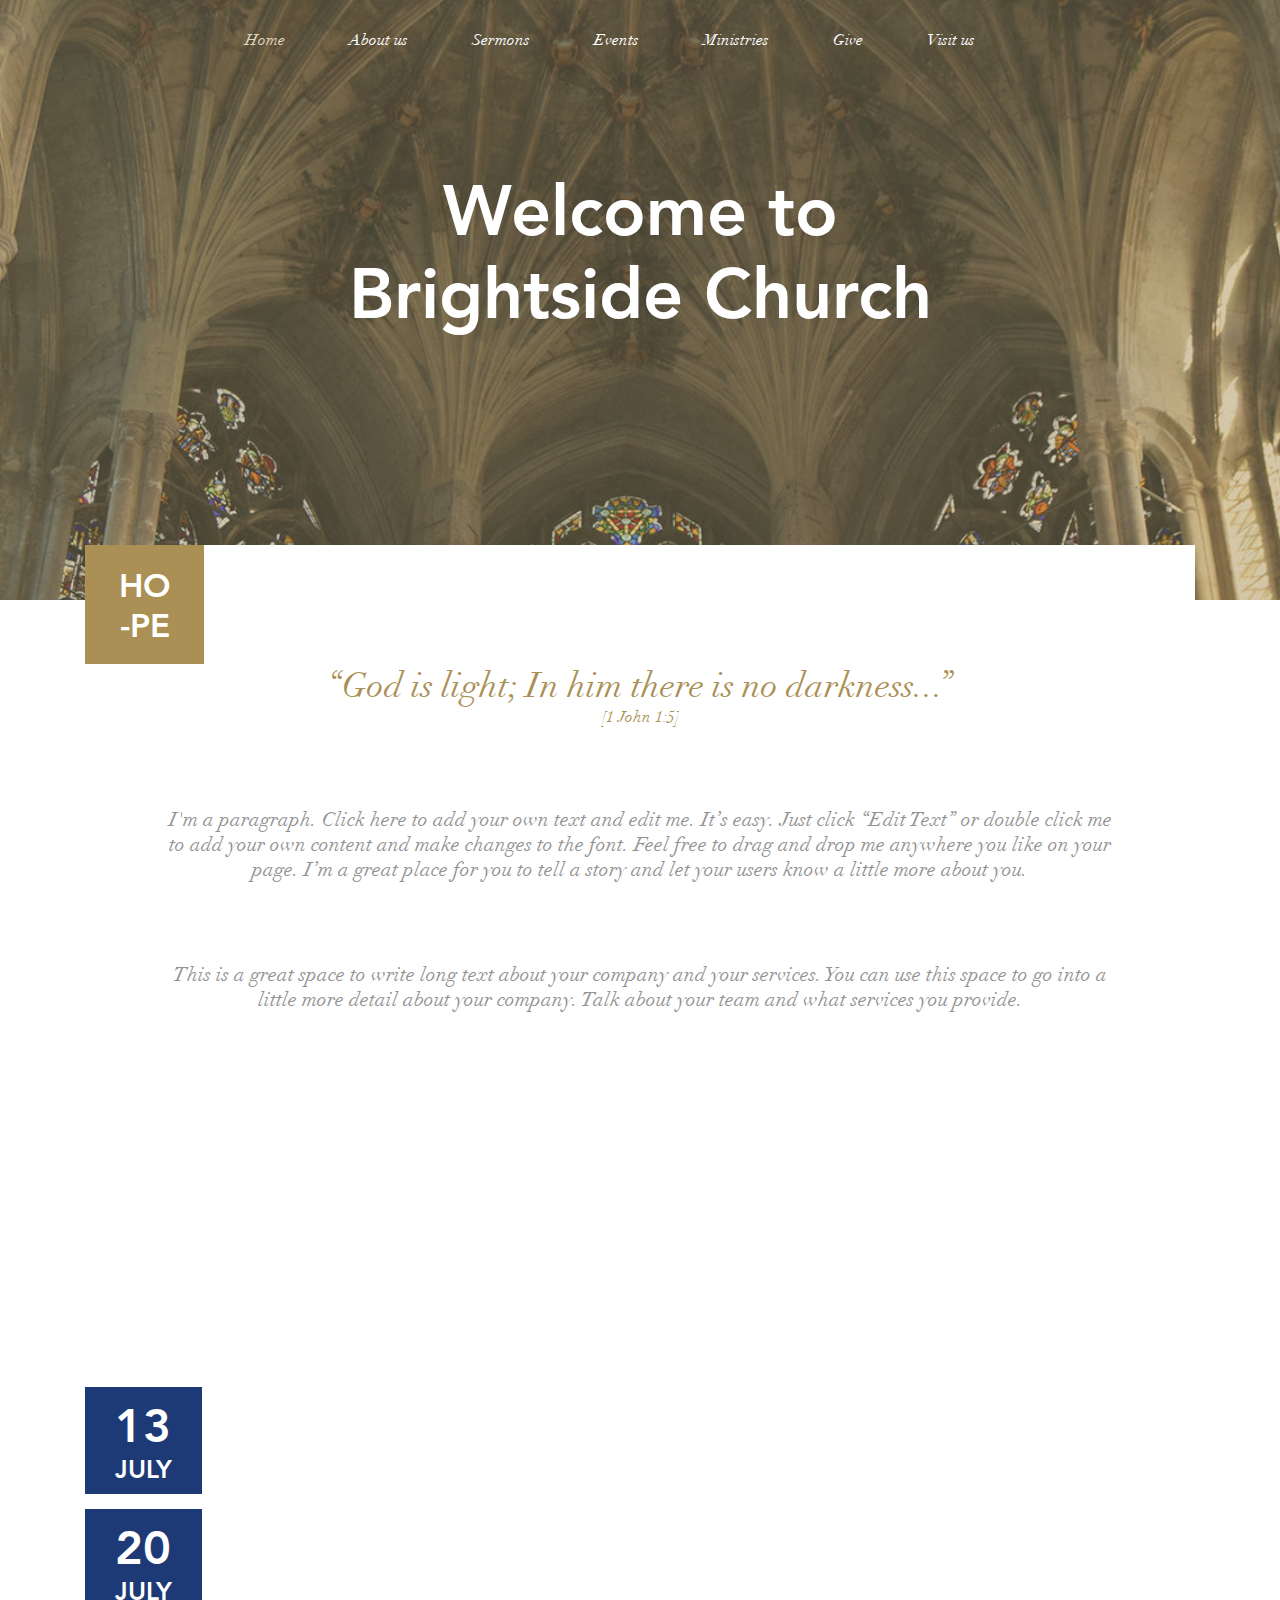
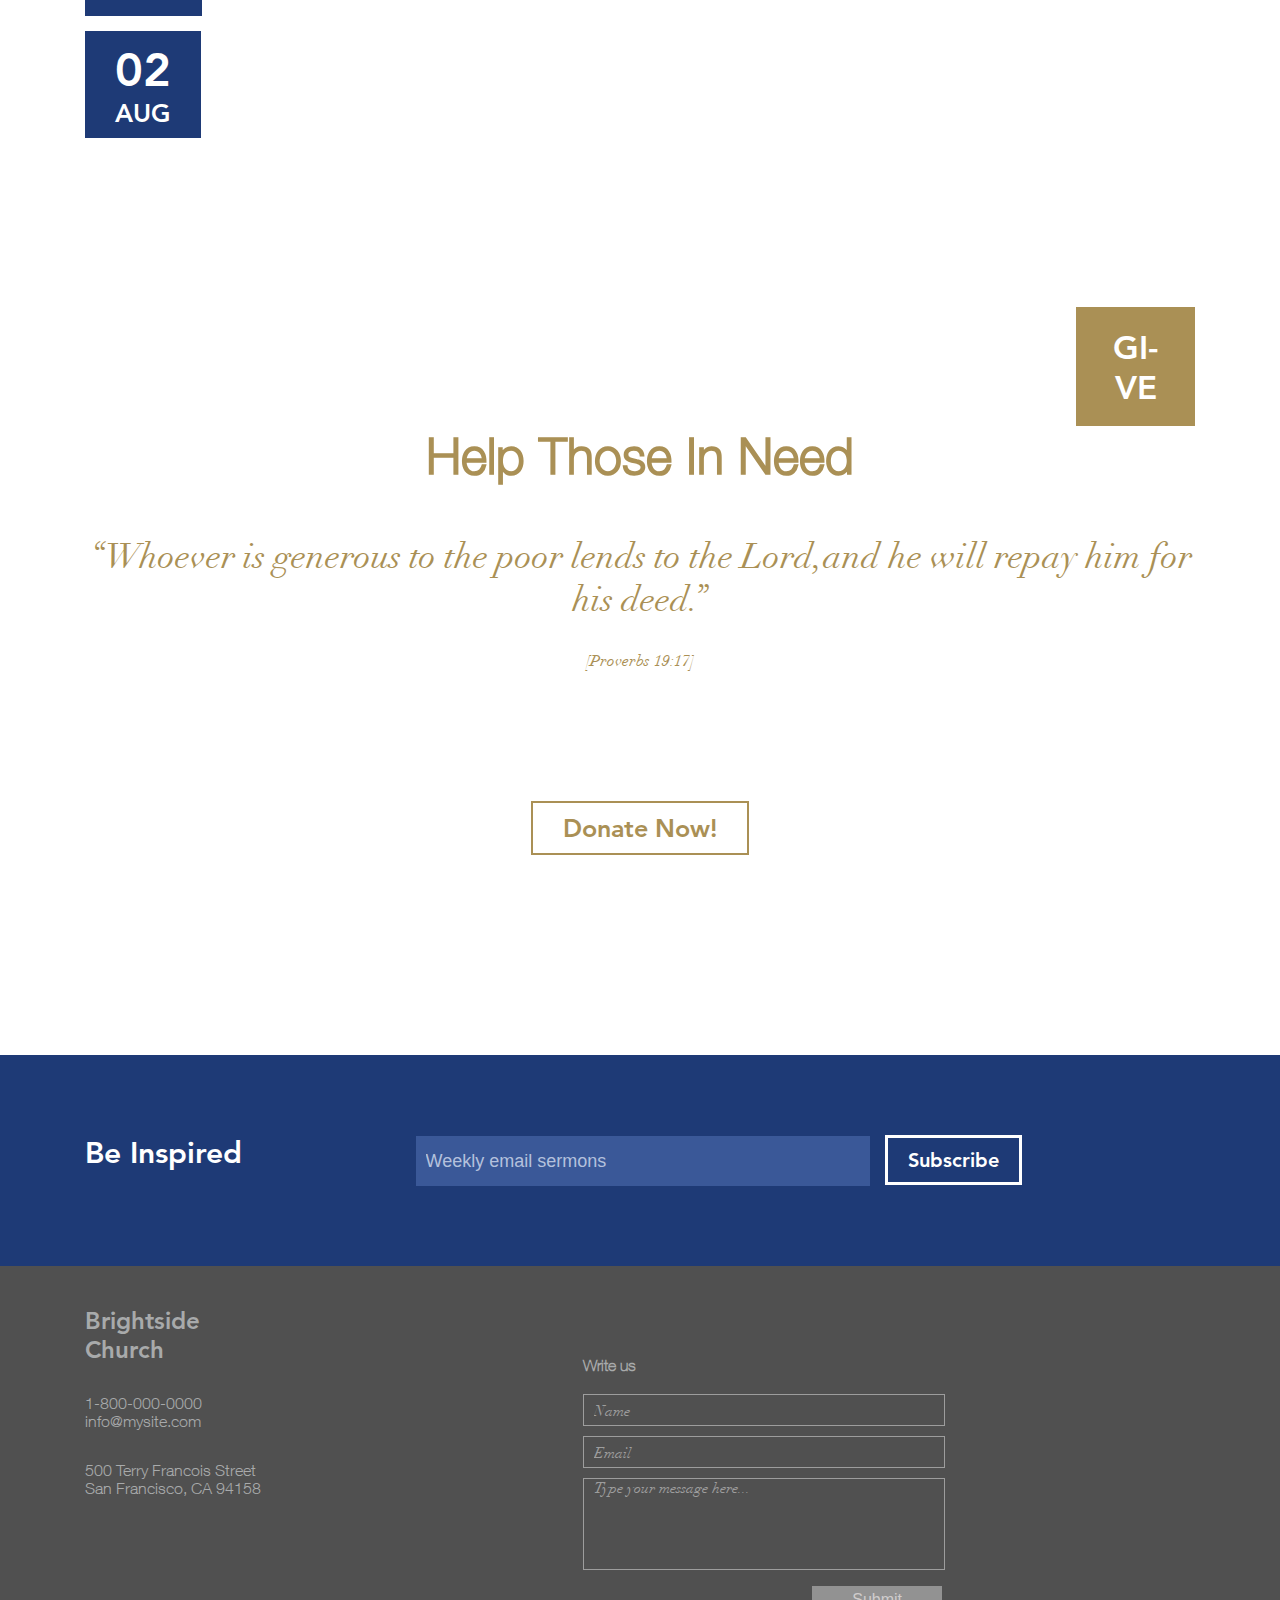
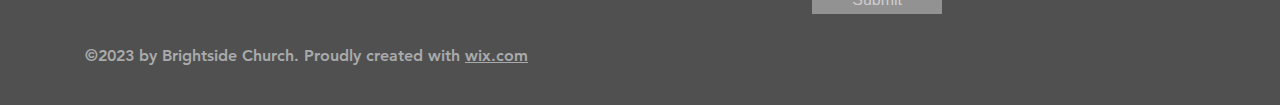
<file: index.html>
<!DOCTYPE html>
<html lang="en">
<head>
	<meta charset="UTF-8">
	<title>Brightside Church</title>
	<link rel="stylesheet" type="text/css" href="css/fonts.css">
	<link rel="stylesheet" type="text/css" href="css/style.css">
	<link rel="stylesheet" href="https://use.fontawesome.com/releases/v5.7.2/css/all.css" integrity="sha384-fnmOCqbTlWIlj8LyTjo7mOUStjsKC4pOpQbqyi7RrhN7udi9RwhKkMHpvLbHG9Sr" crossorigin="anonymous">
</head>
<body>
	<header>
			<div class="container">
				<nav>
					<ul>
						<li><a href="" class="active">Home</a></li>
						<li><a href="about.html" target="_blank">About us</a></li>
						<li><a href="">Sermons</a></li>
						<li><a href="">Events</a></li>
						<li><a href="">Ministries</a></li>
						<li><a href="">Give</a></li>
						<li><a href="">Visit us</a></li>
					</ul>
				</nav>
				<div class="header-title">
					<h1>Welcome to <br> Brightside Church</h1>
				</div>
			</div>
	</header>
	<section>
		<div class="container">
			<div class="parent">
				<div class="child-content">
					<div class="square-line">
						<div class="square">
							<h2>HO<br>-PE</h2>
						</div>
					</div>
						<div class="child-info">
						<h3>“God is light; In him there is no darkness...”</h3>
						<span class="sub-title">[1 John 1:5]</span>
						<p>I'm a paragraph. Click here to add your own text and edit me. It’s easy. Just click “Edit Text” or double click me to add your own content and make changes to the font. Feel free to drag and drop me anywhere you like on your page. I’m a great place for you to tell a story and let your users know a little more about you.</p>
						<p>This is a great space to write long text about your company and your services. You can use this space to go into a little more detail about your company. Talk about your team and what services you provide.</p>
					</div>
				</div>
			</div>
		</div>
	</section>
	<section class="event-section">
		<div class="container">
			<div class="events">
				<h2>Upcoming Events</h2>
				<div class="event">
					<div class="day">
						<h3>13</h3>
						<p>July</p>
					</div>
					<div class="about-event">
						<div class="event-name">
							<p>Community</p>
							<p>Day</p>
						</div>
						<div class="clock">
							<svg width="50" height="50" preserveAspectRatio="xMidYMid meet" data-bbox="17 15 666 670" version="1.1" xmlns="http://www.w3.org/2000/svg" viewBox="17 15 666 670" role="img" style="stroke-width: 0px;"><g><path class="cls-1" d="M350,524.485c-99.929,0-181.933-81.924-181.933-181.755s82-178.12,181.933-178.12S531.933,242.9,531.933,342.73,449.929,524.485,350,524.485Zm0-334.429c-86.949,0-156.462,65.81-156.462,152.674S263.051,495.652,350,495.652,506.462,429.594,506.462,342.73,436.949,190.056,350,190.056ZM361,102H339V44h22v58ZM217.639,142.178L188.875,92.389l20.4-11.761,28.764,49.789Zm-85.109,93.64L82.692,207.082l11.773-20.376L144.3,215.443ZM106,357H48V336h58v21ZM94.464,508.642L82.692,488.267,132.53,459.53,144.3,479.905Zm511.072,0L555.7,479.905,567.47,459.53l49.838,28.737ZM652,357H594V336h58v21ZM567.47,235.818L555.7,215.443l49.838-28.737,11.772,20.376Zm-85.109-93.64-20.395-11.761L490.73,80.628l20.395,11.761ZM275.4,114.957l-25.177-93.87L272.961,15l25.178,93.87ZM168.916,183.4l-68.784-68.717,16.647-16.631,68.785,68.717ZM110.962,295.864L17,270.711l6.093-22.719,93.962,25.154ZM23.093,447.356L17,424.638l93.962-25.153,6.093,22.718Zm653.814,0L582.945,422.2l6.093-22.718L683,424.638ZM589.038,295.864l-6.093-22.718,93.962-25.154L683,270.711ZM531.084,183.4l-16.648-16.631,68.785-68.717,16.647,16.631ZM424.6,114.957l-22.741-6.087L427.039,15l22.74,6.087ZM448,371H336V237h21V350h91v21ZM360,652H339V598h21v54Zm130.73-32.628L461.966,569.6l20.395-11.761,28.764,49.777Zm-281.46,0-20.4-11.761,28.764-49.777L238.034,569.6ZM427.039,685l-25.178-93.859,22.741-6.087,25.177,93.859Zm156.182-83.051-68.785-68.717L531.084,516.6l68.784,68.717Zm-466.442,0-16.647-16.631L168.916,516.6l16.648,16.631ZM272.961,685l-22.74-6.087L275.4,585.054l22.741,6.087Z"></path></g></svg>
						</div>
						<div class="time">
							<p>9:00 AM -</p>
							<p>3:00 PM</p>
						</div>
						<div class="location">
							<svg  width="50" height="50" preserveAspectRatio="xMidYMid meet" data-bbox="8 8 184 184" version="1.1" xmlns="http://www.w3.org/2000/svg" viewBox="8 8 184 184" role="img" style="stroke-width: 0px;"><g><path d="M99.9,192l-2.2-2.1c-2-1.9-48.7-47.8-48.7-86.9c0-28,22.9-50.8,51-50.8S151,75,151,103c0,42.6-46.8,85.2-48.8,87L99.9,192z
	 						M100,58.7c-24.5,0-44.5,19.9-44.5,44.3c0,31.8,35.3,70.5,44.6,80c9.3-9.1,44.4-45.4,44.4-80C144.5,78.6,124.5,58.7,100,58.7z"></path><path d="M100,124.7c-14.4,0-26.2-11.7-26.2-26.1c0-14.4,11.7-26.1,26.2-26.1c14.4,0,26.2,11.7,26.2,26.1
							C126.2,113,114.4,124.7,100,124.7z M100,79.1c-10.9,0-19.7,8.8-19.7,19.6s8.8,19.6,19.7,19.6s19.7-8.8,19.7-19.6
							S110.9,79.1,100,79.1z"></path><rect x="97" y="17" width="6" height="15"></rect><polygon points="63.4,43 55.5,29.3 61.1,26.1 69.1,39.8 	"></polygon><polygon points="39.9,68.8 26.1,60.9 29.4,55.3 43.2,63.2 	"></polygon><rect x="17" y="97" width="16" height="6"></rect><polygon points="29.4,143.9 26.1,138.3 39.9,130.4 43.2,136 	"></polygon><polygon points="170.6,143.9 156.8,136 160.1,130.4 173.9,138.3 	"></polygon><rect x="167" y="96" width="16" height="6"></rect><polygon points="160.1,68.8 156.8,63.2 170.6,55.3 173.9,60.9 	"></polygon><polygon points="136.6,43 130.9,39.8 138.9,26.1 144.5,29.3 	"></polygon><polygon points="79.4,35.5 72.4,9.7 78.7,8 85.7,33.8 	"></polygon><polygon points="50,54.4 31,35.4 35.6,30.9 54.6,49.8 	"></polygon><polygon points="34,85.3 8,78.4 9.7,72.1 35.6,79.1 	"></polygon><polygon points="9.7,127 8,120.8 34,113.8 35.6,120.1 	"></polygon><polygon points="190.3,127 164.4,120.1 166,113.8 192,120.8 	"></polygon><polygon points="166,85.3 164.4,79.1 190.3,72.1 192,78.4 	"></polygon><polygon points="150,54.4 145.4,49.8 164.4,30.9 169,35.4 	"></polygon><polygon points="120.6,35.5 114.3,33.8 121.3,8 127.6,9.7 	"></polygon></g></svg>
						</div>
						<div class="address">
							<p>500 Terry Francois St,</p>
							<p>San Francisco</p>
						</div>
					</div>
				</div>
				<div class="event">
					<div class="day">
						<h3>20</h3>
						<p>July</p>
					</div>
					<div class="about-event">
						<div class="event-name">
							<p>Easter Warn</p>
							<p>Up Sermon</p>
						</div>
						<div class="clock">
							<svg width="50" height="50" preserveAspectRatio="xMidYMid meet" data-bbox="17 15 666 670" version="1.1" xmlns="http://www.w3.org/2000/svg" viewBox="17 15 666 670" role="img" style="stroke-width: 0px;"><g><path class="cls-1" d="M350,524.485c-99.929,0-181.933-81.924-181.933-181.755s82-178.12,181.933-178.12S531.933,242.9,531.933,342.73,449.929,524.485,350,524.485Zm0-334.429c-86.949,0-156.462,65.81-156.462,152.674S263.051,495.652,350,495.652,506.462,429.594,506.462,342.73,436.949,190.056,350,190.056ZM361,102H339V44h22v58ZM217.639,142.178L188.875,92.389l20.4-11.761,28.764,49.789Zm-85.109,93.64L82.692,207.082l11.773-20.376L144.3,215.443ZM106,357H48V336h58v21ZM94.464,508.642L82.692,488.267,132.53,459.53,144.3,479.905Zm511.072,0L555.7,479.905,567.47,459.53l49.838,28.737ZM652,357H594V336h58v21ZM567.47,235.818L555.7,215.443l49.838-28.737,11.772,20.376Zm-85.109-93.64-20.395-11.761L490.73,80.628l20.395,11.761ZM275.4,114.957l-25.177-93.87L272.961,15l25.178,93.87ZM168.916,183.4l-68.784-68.717,16.647-16.631,68.785,68.717ZM110.962,295.864L17,270.711l6.093-22.719,93.962,25.154ZM23.093,447.356L17,424.638l93.962-25.153,6.093,22.718Zm653.814,0L582.945,422.2l6.093-22.718L683,424.638ZM589.038,295.864l-6.093-22.718,93.962-25.154L683,270.711ZM531.084,183.4l-16.648-16.631,68.785-68.717,16.647,16.631ZM424.6,114.957l-22.741-6.087L427.039,15l22.74,6.087ZM448,371H336V237h21V350h91v21ZM360,652H339V598h21v54Zm130.73-32.628L461.966,569.6l20.395-11.761,28.764,49.777Zm-281.46,0-20.4-11.761,28.764-49.777L238.034,569.6ZM427.039,685l-25.178-93.859,22.741-6.087,25.177,93.859Zm156.182-83.051-68.785-68.717L531.084,516.6l68.784,68.717Zm-466.442,0-16.647-16.631L168.916,516.6l16.648,16.631ZM272.961,685l-22.74-6.087L275.4,585.054l22.741,6.087Z"></path></g></svg>
						</div>
						<div class="time">
							<p>9:00 AM -</p>
							<p>3:00 PM</p>
						</div>
						<div class="location">
							<svg  width="50" height="50" preserveAspectRatio="xMidYMid meet" data-bbox="8 8 184 184" version="1.1" xmlns="http://www.w3.org/2000/svg" viewBox="8 8 184 184" role="img" style="stroke-width: 0px;"><g><path d="M99.9,192l-2.2-2.1c-2-1.9-48.7-47.8-48.7-86.9c0-28,22.9-50.8,51-50.8S151,75,151,103c0,42.6-46.8,85.2-48.8,87L99.9,192z
	 						M100,58.7c-24.5,0-44.5,19.9-44.5,44.3c0,31.8,35.3,70.5,44.6,80c9.3-9.1,44.4-45.4,44.4-80C144.5,78.6,124.5,58.7,100,58.7z"></path><path d="M100,124.7c-14.4,0-26.2-11.7-26.2-26.1c0-14.4,11.7-26.1,26.2-26.1c14.4,0,26.2,11.7,26.2,26.1
							C126.2,113,114.4,124.7,100,124.7z M100,79.1c-10.9,0-19.7,8.8-19.7,19.6s8.8,19.6,19.7,19.6s19.7-8.8,19.7-19.6
							S110.9,79.1,100,79.1z"></path><rect x="97" y="17" width="6" height="15"></rect><polygon points="63.4,43 55.5,29.3 61.1,26.1 69.1,39.8 	"></polygon><polygon points="39.9,68.8 26.1,60.9 29.4,55.3 43.2,63.2 	"></polygon><rect x="17" y="97" width="16" height="6"></rect><polygon points="29.4,143.9 26.1,138.3 39.9,130.4 43.2,136 	"></polygon><polygon points="170.6,143.9 156.8,136 160.1,130.4 173.9,138.3 	"></polygon><rect x="167" y="96" width="16" height="6"></rect><polygon points="160.1,68.8 156.8,63.2 170.6,55.3 173.9,60.9 	"></polygon><polygon points="136.6,43 130.9,39.8 138.9,26.1 144.5,29.3 	"></polygon><polygon points="79.4,35.5 72.4,9.7 78.7,8 85.7,33.8 	"></polygon><polygon points="50,54.4 31,35.4 35.6,30.9 54.6,49.8 	"></polygon><polygon points="34,85.3 8,78.4 9.7,72.1 35.6,79.1 	"></polygon><polygon points="9.7,127 8,120.8 34,113.8 35.6,120.1 	"></polygon><polygon points="190.3,127 164.4,120.1 166,113.8 192,120.8 	"></polygon><polygon points="166,85.3 164.4,79.1 190.3,72.1 192,78.4 	"></polygon><polygon points="150,54.4 145.4,49.8 164.4,30.9 169,35.4 	"></polygon><polygon points="120.6,35.5 114.3,33.8 121.3,8 127.6,9.7 	"></polygon></g></svg>
						</div>
						<div class="address">
							<p>500 Terry Francois St,</p>
							<p>San Francisco</p>
						</div>
					</div>
				</div>
				<div class="event">
					<div class="day">
						<h3>02</h3>
						<p>Aug</p>
					</div>
					<div class="about-event">
						<div class="event-name">
							<p>The Light</p>
							<p>Project</p>
						</div>
						<div class="clock">
							<svg width="50" height="50" preserveAspectRatio="xMidYMid meet" data-bbox="17 15 666 670" version="1.1" xmlns="http://www.w3.org/2000/svg" viewBox="17 15 666 670" role="img" style="stroke-width: 0px;"><g><path class="cls-1" d="M350,524.485c-99.929,0-181.933-81.924-181.933-181.755s82-178.12,181.933-178.12S531.933,242.9,531.933,342.73,449.929,524.485,350,524.485Zm0-334.429c-86.949,0-156.462,65.81-156.462,152.674S263.051,495.652,350,495.652,506.462,429.594,506.462,342.73,436.949,190.056,350,190.056ZM361,102H339V44h22v58ZM217.639,142.178L188.875,92.389l20.4-11.761,28.764,49.789Zm-85.109,93.64L82.692,207.082l11.773-20.376L144.3,215.443ZM106,357H48V336h58v21ZM94.464,508.642L82.692,488.267,132.53,459.53,144.3,479.905Zm511.072,0L555.7,479.905,567.47,459.53l49.838,28.737ZM652,357H594V336h58v21ZM567.47,235.818L555.7,215.443l49.838-28.737,11.772,20.376Zm-85.109-93.64-20.395-11.761L490.73,80.628l20.395,11.761ZM275.4,114.957l-25.177-93.87L272.961,15l25.178,93.87ZM168.916,183.4l-68.784-68.717,16.647-16.631,68.785,68.717ZM110.962,295.864L17,270.711l6.093-22.719,93.962,25.154ZM23.093,447.356L17,424.638l93.962-25.153,6.093,22.718Zm653.814,0L582.945,422.2l6.093-22.718L683,424.638ZM589.038,295.864l-6.093-22.718,93.962-25.154L683,270.711ZM531.084,183.4l-16.648-16.631,68.785-68.717,16.647,16.631ZM424.6,114.957l-22.741-6.087L427.039,15l22.74,6.087ZM448,371H336V237h21V350h91v21ZM360,652H339V598h21v54Zm130.73-32.628L461.966,569.6l20.395-11.761,28.764,49.777Zm-281.46,0-20.4-11.761,28.764-49.777L238.034,569.6ZM427.039,685l-25.178-93.859,22.741-6.087,25.177,93.859Zm156.182-83.051-68.785-68.717L531.084,516.6l68.784,68.717Zm-466.442,0-16.647-16.631L168.916,516.6l16.648,16.631ZM272.961,685l-22.74-6.087L275.4,585.054l22.741,6.087Z"></path></g></svg>
						</div>
						<div class="time">
							<p>9:00 AM -</p>
							<p>3:00 PM</p>
						</div>
						<div class="location">
							<svg  width="50" height="50" preserveAspectRatio="xMidYMid meet" data-bbox="8 8 184 184" version="1.1" xmlns="http://www.w3.org/2000/svg" viewBox="8 8 184 184" role="img" style="stroke-width: 0px;"><g><path d="M99.9,192l-2.2-2.1c-2-1.9-48.7-47.8-48.7-86.9c0-28,22.9-50.8,51-50.8S151,75,151,103c0,42.6-46.8,85.2-48.8,87L99.9,192z
	 						M100,58.7c-24.5,0-44.5,19.9-44.5,44.3c0,31.8,35.3,70.5,44.6,80c9.3-9.1,44.4-45.4,44.4-80C144.5,78.6,124.5,58.7,100,58.7z"></path><path d="M100,124.7c-14.4,0-26.2-11.7-26.2-26.1c0-14.4,11.7-26.1,26.2-26.1c14.4,0,26.2,11.7,26.2,26.1
							C126.2,113,114.4,124.7,100,124.7z M100,79.1c-10.9,0-19.7,8.8-19.7,19.6s8.8,19.6,19.7,19.6s19.7-8.8,19.7-19.6
							S110.9,79.1,100,79.1z"></path><rect x="97" y="17" width="6" height="15"></rect><polygon points="63.4,43 55.5,29.3 61.1,26.1 69.1,39.8 	"></polygon><polygon points="39.9,68.8 26.1,60.9 29.4,55.3 43.2,63.2 	"></polygon><rect x="17" y="97" width="16" height="6"></rect><polygon points="29.4,143.9 26.1,138.3 39.9,130.4 43.2,136 	"></polygon><polygon points="170.6,143.9 156.8,136 160.1,130.4 173.9,138.3 	"></polygon><rect x="167" y="96" width="16" height="6"></rect><polygon points="160.1,68.8 156.8,63.2 170.6,55.3 173.9,60.9 	"></polygon><polygon points="136.6,43 130.9,39.8 138.9,26.1 144.5,29.3 	"></polygon><polygon points="79.4,35.5 72.4,9.7 78.7,8 85.7,33.8 	"></polygon><polygon points="50,54.4 31,35.4 35.6,30.9 54.6,49.8 	"></polygon><polygon points="34,85.3 8,78.4 9.7,72.1 35.6,79.1 	"></polygon><polygon points="9.7,127 8,120.8 34,113.8 35.6,120.1 	"></polygon><polygon points="190.3,127 164.4,120.1 166,113.8 192,120.8 	"></polygon><polygon points="166,85.3 164.4,79.1 190.3,72.1 192,78.4 	"></polygon><polygon points="150,54.4 145.4,49.8 164.4,30.9 169,35.4 	"></polygon><polygon points="120.6,35.5 114.3,33.8 121.3,8 127.6,9.7 	"></polygon></g></svg>
						</div>
						<div class="address">
							<p>500 Terry Francois St,</p>
							<p>San Francisco</p>
						</div>
					</div>
				</div>
			</div>
		</div>
	</section>
	<section>
		<div class="container">
			<div class="parent donate">
				<div class="child-content">
					<div class="square-line">
						<div class="square">
							<h2>GI-<br>VE</h2>
						</div>
					</div>
						<div class="child-info">
							<h2>Help Those In Need</h2>
							<h3>“Whoever is generous to the poor lends to the Lord,and he will repay him for his deed.” </h3>
						<span class="sub-title">[Proverbs 19:17]</span>
						<br>
						<a href="" class="donate-btn">Donate Now!</a>
					</div>
				</div>
			</div>
		</div>
	</section>
	<section class="sub-section">
		<div class="container">
			<h3>Be Inspired</h3>
			<form>
				<input type="email" placeholder="Weekly email sermons" required>
				<button type="submit">Subscribe</button>
			</form>
		</div>
	</section>
	<footer class="clearfix">
		<div class="container">
				<div class="left-footer">
					<div class="left-title">
						<h2>Brightside</h2>
						<h2>Church</h2>
					</div>
					<div class="left-contact">
						<p>1-800-000-0000</p>
						<a href="">info@mysite.com</a>
					</div>
					<div class="left-address">
						<p>500 Terry Francois Street</p>
						<p>San Francisco, CA 94158</p>
					</div>
					<div class="social">
						<a href="https://www.instagram.com/wix/" target="_blank"><i class="fab fa-instagram"></i></a>
						<a href="https://www.youtube.com/user/Wix" target="_blank"><i class="fab fa-youtube"></i></a>
						<a href="http://www.facebook.com/wix" target="_blank"><i class="fab fa-facebook-f"></i></a>
					</div>
				</div>
				<div class="right-footer">
					<div class="right-title">
						<h4>Write us</h4>
					</div>
					<form>
						<div class="form">
							<input type="text" placeholder="Name" required>
						</div>
						<div class="form">
							<input type="email" placeholder="Email" required>
						</div>
						<div class="form">
							<textarea placeholder="Type your message here..." required></textarea>
						</div>
						<div class="form">
							<button type="submit">Submit</button>
						</div>
					</form>
				</div>
				<div class="author">
					<p>©2023 by Brightside Church. Proudly created with <a href="https://www.wix.com/?utm_campaign=vir_created_with" target="_blank">wix.com</a></p>
				</div>
		</div>
	</footer>
</body>
</html>
</file>
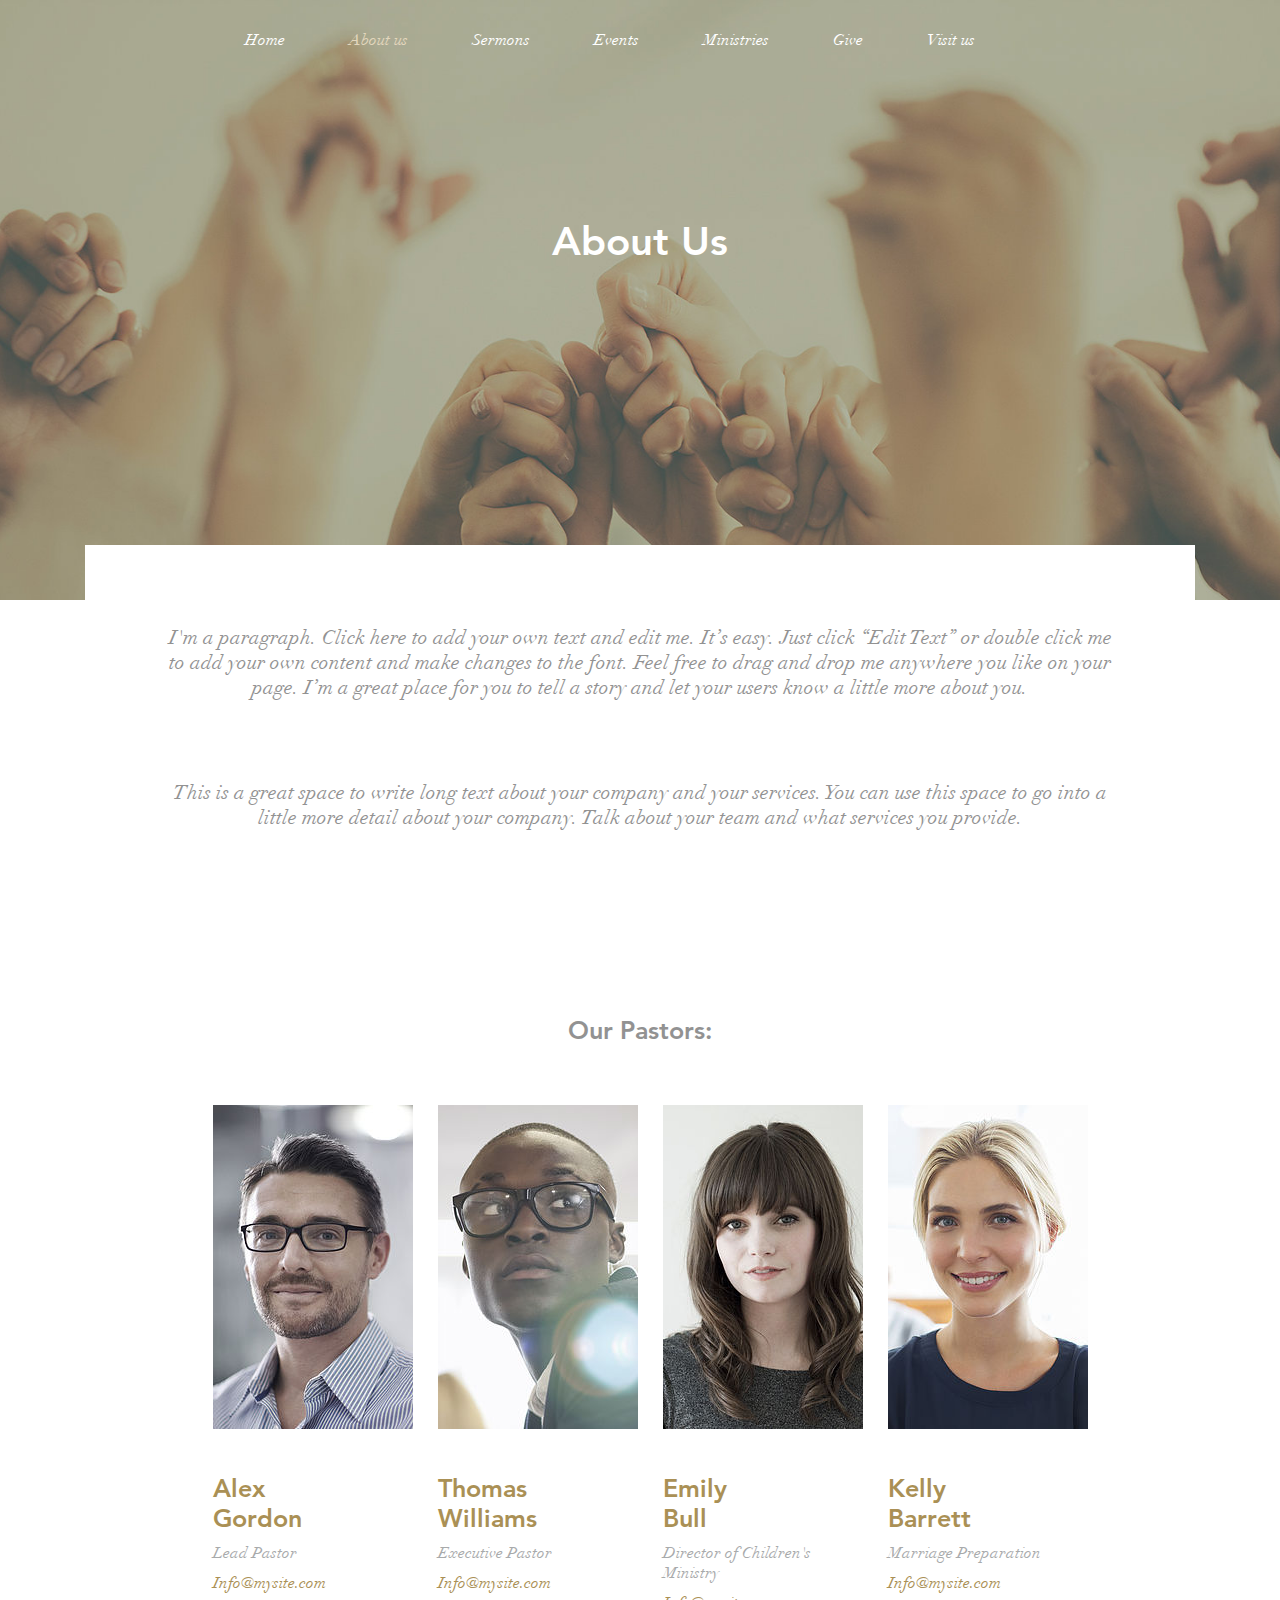
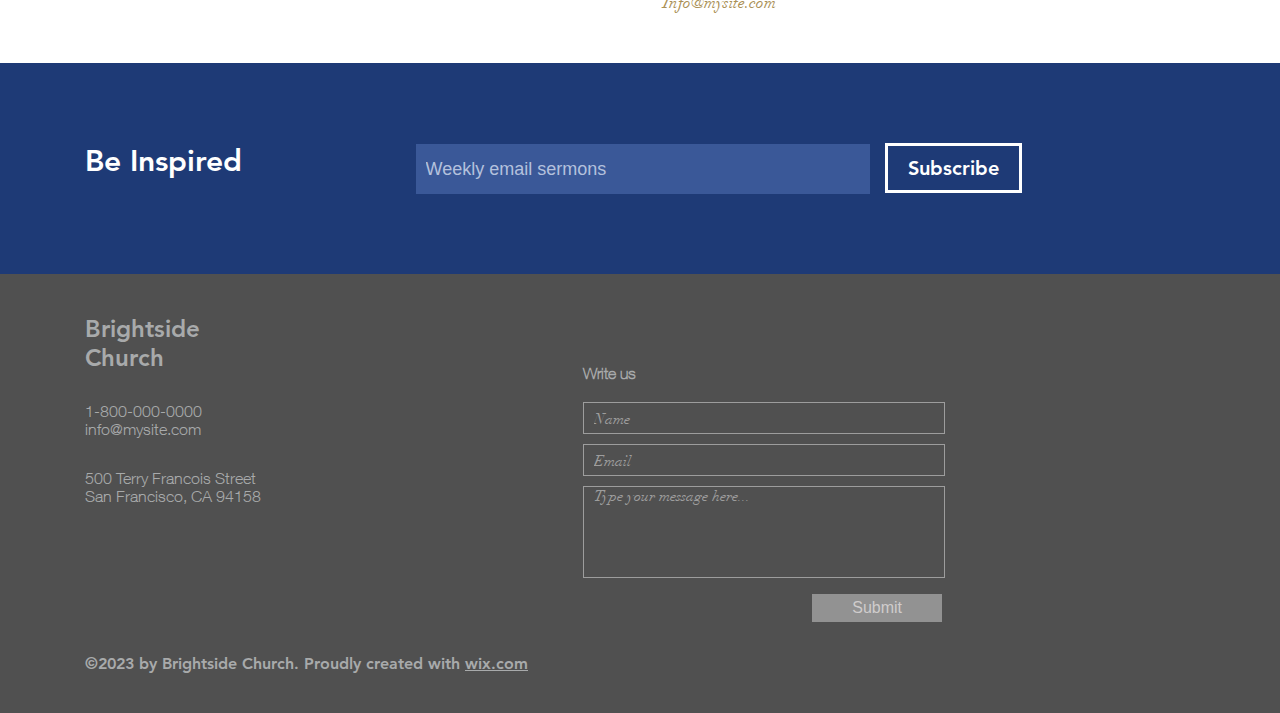
<file: about.html>
<!DOCTYPE html>
<html lang="en">
<head>
	<meta charset="UTF-8">
	<title>About us</title>
	<link rel="stylesheet" type="text/css" href="css/fonts.css">
	<link rel="stylesheet" type="text/css" href="css/style.css">
	<link rel="stylesheet" href="https://use.fontawesome.com/releases/v5.7.2/css/all.css" integrity="sha384-fnmOCqbTlWIlj8LyTjo7mOUStjsKC4pOpQbqyi7RrhN7udi9RwhKkMHpvLbHG9Sr" crossorigin="anonymous">
</head>
<body>
	<header class="about-header">
		<div class="container">
			<nav>
					<ul>
						<li><a href="index.html" target="_blank">Home</a></li>
						<li><a href="about.html" class="active" target="_blank">About us</a></li>
						<li><a href="">Sermons</a></li>
						<li><a href="">Events</a></li>
						<li><a href="">Ministries</a></li>
						<li><a href="">Give</a></li>
						<li><a href="">Visit us</a></li>
					</ul>
				</nav>
			<div class="header-title">
				<h1>About Us</h1>
			</div>
		</div>
	</header>
	<section class="about-section">
		<div class="container">
			<div class="parent">
				<div class="child-content">
					<div class="child-info">
						<p>I'm a paragraph. Click here to add your own text and edit me. It’s easy. Just click “Edit Text” or double click me to add your own content and make changes to the font. Feel free to drag and drop me anywhere you like on your page. I’m a great place for you to tell a story and let your users know a little more about you.</p>
						<p>This is a great space to write long text about your company and your services. You can use this space to go into a little more detail about your company. Talk about your team and what services you provide.</p>
					</div>
				</div>
			</div>
		</div>
	</section>
	<section>
		<div class="container">
			<div class="team">
				<h3>Our Pastors:</h3>
				<div class="team-members">
					<div class="member">
						<img src="img/team-1.jpg">
						<div class="about-member">
							<h3>Alex</h3>
							<h3>Gordon</h3>
							<p>Lead Pastor</p>
							<a href="">Info@mysite.com</a>
						</div>
					</div>
					<div class="member">
						<img src="img/team-2.jpg">
						<div class="about-member">
							<h3>Thomas</h3>
							<h3>Williams</h3>
							<p>Executive Pastor</p>
							<a href="">Info@mysite.com</a>
						</div>
					</div>
					<div class="member">
						<img src="img/team-3.jpg">
						<div class="about-member">
							<h3>Emily</h3>
							<h3>Bull</h3>
							<p>Director of Children's <br> Ministry</p>
							<a href="">Info@mysite.com</a>
						</div>
					</div>
					<div class="member">
						<img src="img/team-4.jpg">
						<div class="about-member">
							<h3>Kelly</h3>
							<h3>Barrett</h3>
							<p>Marriage Preparation</p>
							<a href="">Info@mysite.com</a>
						</div>
					</div>
				</div>
			</div>
		</div>
	</section>
	<section class="sub-section">
		<div class="container">
			<h3>Be Inspired</h3>
			<form>
				<input type="email" placeholder="Weekly email sermons" required>
				<button type="submit">Subscribe</button>
			</form>
		</div>
	</section>
	<footer class="clearfix">
		<div class="container">
				<div class="left-footer">
					<div class="left-title">
						<h2>Brightside</h2>
						<h2>Church</h2>
					</div>
					<div class="left-contact">
						<p>1-800-000-0000</p>
						<a href="">info@mysite.com</a>
					</div>
					<div class="left-address">
						<p>500 Terry Francois Street</p>
						<p>San Francisco, CA 94158</p>
					</div>
					<div class="social">
						<a href="https://www.instagram.com/wix/" target="_blank"><i class="fab fa-instagram"></i></a>
						<a href="https://www.youtube.com/user/Wix" target="_blank"><i class="fab fa-youtube"></i></a>
						<a href="http://www.facebook.com/wix" target="_blank"><i class="fab fa-facebook-f"></i></a>
					</div>
				</div>
				<div class="right-footer">
					<div class="right-title">
						<h4>Write us</h4>
					</div>
					<form>
						<div class="form">
							<input type="text" placeholder="Name" required>
						</div>
						<div class="form">
							<input type="email" placeholder="Email" required>
						</div>
						<div class="form">
							<textarea placeholder="Type your message here..." required></textarea>
						</div>
						<div class="form">
							<button type="submit">Submit</button>
						</div>
					</form>
				</div>
				<div class="author">
					<p>©2023 by Brightside Church. Proudly created with <a href="https://www.wix.com/?utm_campaign=vir_created_with" target="_blank">wix.com</a></p>
				</div>
		</div>
	</footer>
</body>
</html>
</file>
<file: css/fonts.css>
@font-face{
	font-family: light-italic;
	src: url(../fonts/light.woff2);
}
@font-face{
	font-family: thic;
	src: url(../fonts/bold.woff2);
}
@font-face{
font-family: med;
src: url(../fonts/medium.woff);
}
@font-face{
	font-family: norm;
	src: url(../fonts/normal.woff);
}
</file>
<file: css/style.css>
@import url(fonts.css);
*{
	margin: 0;
	padding: 0;
}
.container{
	width: 1110px;
	margin: 0 auto;
}
header{
	width: 100%;
	height: 600px;
	background-image: url(../img/bg-1.jpg);
	background-size: cover;
	background-position: center;
	background-attachment: fixed;
	position: relative;
}
section{
	margin-bottom: 50px;
}
nav{
	text-align: center;
	padding-top: 30px;
}
nav li{
	display: inline-block;
	padding-right: 60px;
}
nav li a{
	color: #fff;
	text-decoration: none;
	font-family: light-italic, sans-serif;
	transition: .3s ease;
}
nav li a.active{
	color: #E3D7BD;
}
nav li a:hover{
	color: #E3D7BD;
}
.header-title{
	margin-top: 120px;
	text-align: center;
	color: #fff;
	font-family: thic, sans-serif;
	font-size: 35px;
	animation: fadeUp .2s ease;
}
.child-content{
	background: #fff;
	text-align: center;
	position: relative;
	bottom: 55px;
}
.square{
	width: 119px;
	height: 119px;
	color: #fff;
	font-family: thic, sans-serif;
	background: rgba(170, 144, 85, 1);
	text-align: center;
	padding-top: 20px;
	box-sizing: border-box;
	font-size: 22px;
}
.square-line{
	height: 119px;
}
.child-content h3{
	font-size: 35px;
	color: #AA9055;
	font-family: light-italic, sans-serif;
	font-weight: lighter;
}
.child-content span.sub-title{
	color: #AA9055;
	font-family: light-italic, sans-serif;
	font-weight: lighter;
	display: inline-block;
	margin-bottom: 80px;
}
.child-content p{
	font-family: light-italic, sans-serif;
	font-size: 20px;
	color: #929292;
	padding: 0 80px 80px 80px;
}
section.event-section{
	background-image: url(../img/bg-2.jpg);
	background-size: cover;
	background-position: center;
	background-attachment: fixed;
	padding: 80px 0;
	font-family: thic, sans-serif;
	height: 600px;
}
.events h2{
	font-size: 50px;
	color: #fff;
	padding-bottom: 50px;
	text-align: center;
}
.event-name{
	width: 220px;
}
.day{
	padding: 10px 30px;
	text-transform: uppercase;
	margin-bottom: 15px;
	display: inline-block;
	font-size: 40px;
	color: #fff;
	background: rgba(30, 58, 118, 1);
}
.day p{
	font-size: 25px;
}
.about-event{
	border: 3px solid #fff;
	display: inline-block;
	vertical-align: top;
	margin-left: 25px;
	color: #fff;
	width: 947px;
}
.event-name{
	font-size: 28px;
	margin: 16px 30px;
	float: left;
}
.clock{
	fill: #fff;
	float: left;
	margin: 26px 0 0 80px;
}
.time{
	float: left;
	margin: 26px 0 0 30px;
	padding-right: 30px;
	font-family: light-italic, sans-serif;
	border-right: 1px solid #fff;
}
.location{
	float: left;
	fill: #fff;
	margin: 20px 0 0 30px;
}
.address{
	font-size: 18px;
	margin: 20px 20px;
	float: left;
	font-family: light-italic, sans-serif;
}
.donate .square{
	float: right;
	display: inline-block;
}
.donate .child-content{
	bottom: 100px;
}
.donate .child-content .child-info h2{
	color: #AA9055;
	font-size: 50px;
	font-family: med, sans-serif;
	margin-bottom: 50px;
}
.donate .child-info span{
	margin-top: 30px;
}
.donate .child-info a.donate-btn{
	margin-top: 50px;
	display: inline-block;
	color: #AA9055;
	text-decoration: none;
	padding: 10px 30px;
	margin-bottom: 50px;
	border: 2px solid #AA9055;
	font-size: 25px;
	font-family: thic, sans-serif;
	transition: .4s ease;
}
.donate .child-info a.donate-btn:hover{
	background: #AA9055;
	color: #fff;
}
.sub-section{
	background: rgba(30, 58, 118, 1);
	color: #fff;
	font-family: thic, sans-serif;
	padding: 80px 0;
	text-align: center;
	margin: 0;
}
.sub-section h3{
	font-size: 30px;
	float: left;
}
.sub-section input{
	width: 40%;
	height: 50px;
	border: none;
	background: rgba(127, 160, 232,0.3);
	color: #B4C1DD;
	padding-left: 10px;
	font-size: 20px;
}
.sub-section input:focus{
	outline: none;
}
.sub-section input::placeholder{
	color: #B4C1DD;
	font-size: 18px;
}
.sub-section button{
	color: #fff;
	margin-left: 10px;
	text-decoration: none;
	padding: 10px 20px 10px 20px;
	border: 3px solid #fff;
	font-size: 20px;
	background: transparent;
	font-family: thic, sans-serif;
	cursor: pointer;
}
footer{
	background: #505050;
	padding: 40px 0;
}
.clearfix::after{
	content: " ";
  display: block; 
  height: 0; 
  clear: both;
}
.left-footer{
	color: #A8AAAB;
	font-family: thic, sans-serif;
	float: left;
}
.left-footer p{
	font-family: med, sans-serif;
}
.left-contact,
.left-address,
.social{
	margin-top: 30px;
}
.left-footer a{
	text-decoration: none;
	color: #A8AAAB;
	font-family: med, sans-serif;
}
.social i{
	font-size: 25px;
	margin-left: 15px;
}
.right-footer{
	color: #A8AAAB;
	float: right;
	text-align: left;
	margin-right: 250px;
	font-family: norm, sans-serif;
	margin-top: 50px;
}
.right-footer .right-title{
	margin-bottom: 20px;
}
.right-footer form input,
.right-footer form textarea{
	background: transparent;
	border: 1px solid #9D9D9D;
	width: 350px;
	padding-left: 10px;
	transition: .3s ease;
	margin-bottom: 10px;
	color: #fff;
	font-family: light-italic, sans-serif;
	font-size: 18px;
}
.right-footer form input{
	height: 30px;
}
.right-footer form button{
	float: right;
}
.right-footer form textarea{
	height: 90px;
	resize: none;
}
.right-footer form input:hover,
.right-footer form textarea:hover{
	border: 1px solid #AA9055;
}
.right-footer form input:focus,
.right-footer form textarea:focus{
	border: 1px solid #CECECE;
	outline: none;
}
.right-footer form input::placeholder,
.right-footer form textarea::placeholder{
	font-family: light-italic, sans-serif;
	font-size: 15px;
	color: #9D9D9D;
}
.right-footer form button{
	background-color: rgba(146, 146, 146, 1);
  border: solid rgba(80, 80, 80, 1);
  cursor: pointer;
  color: #CFCCCC;
  font-size: 16px;
  padding: 5px 40px;
  transition: .4s ease;
}
.right-footer form button:hover{
	background-color: rgba(207, 204, 204, 1);
	color: #929292;
}
.author{
	float: left;
	margin-top: 90px;
	color: #A8AAAB;
	font-family: thic, sans-serif;
}
.author a{
	color: #A8AAAB;
}
.about-header{
	background-image: url(../img/bg-3.jpg);
}
.about-header .header-title{
	margin: 0;
	padding-top: 15%;
	font-size: 20px;
}
.about-section .child-content{
	background: #fff;
	position: relative;
	bottom: 55px;
	padding-top: 80px;
}
.team{
	text-align: center;
	font-family: thic, sans-serif;
}
.team h3{
	color: #929292;
	font-size: 25px;
	margin-bottom: 60px;
}
.member{
	display: inline-block;
	text-align: left;
	vertical-align: top;
	margin-left: 20px;
}
.about-member{
	margin-top: 40px;
}
.about-member p{
	color: #A8AAAB;
	font-family: light-italic, sans-serif;
	padding: 10px 0;
}
.about-member a{
	font-family: light-italic, sans-serif;
	color: #AA9055;
	text-decoration: none;
}
.member h3{
	color: #AA9055;
	margin: 0;
}
</file>
